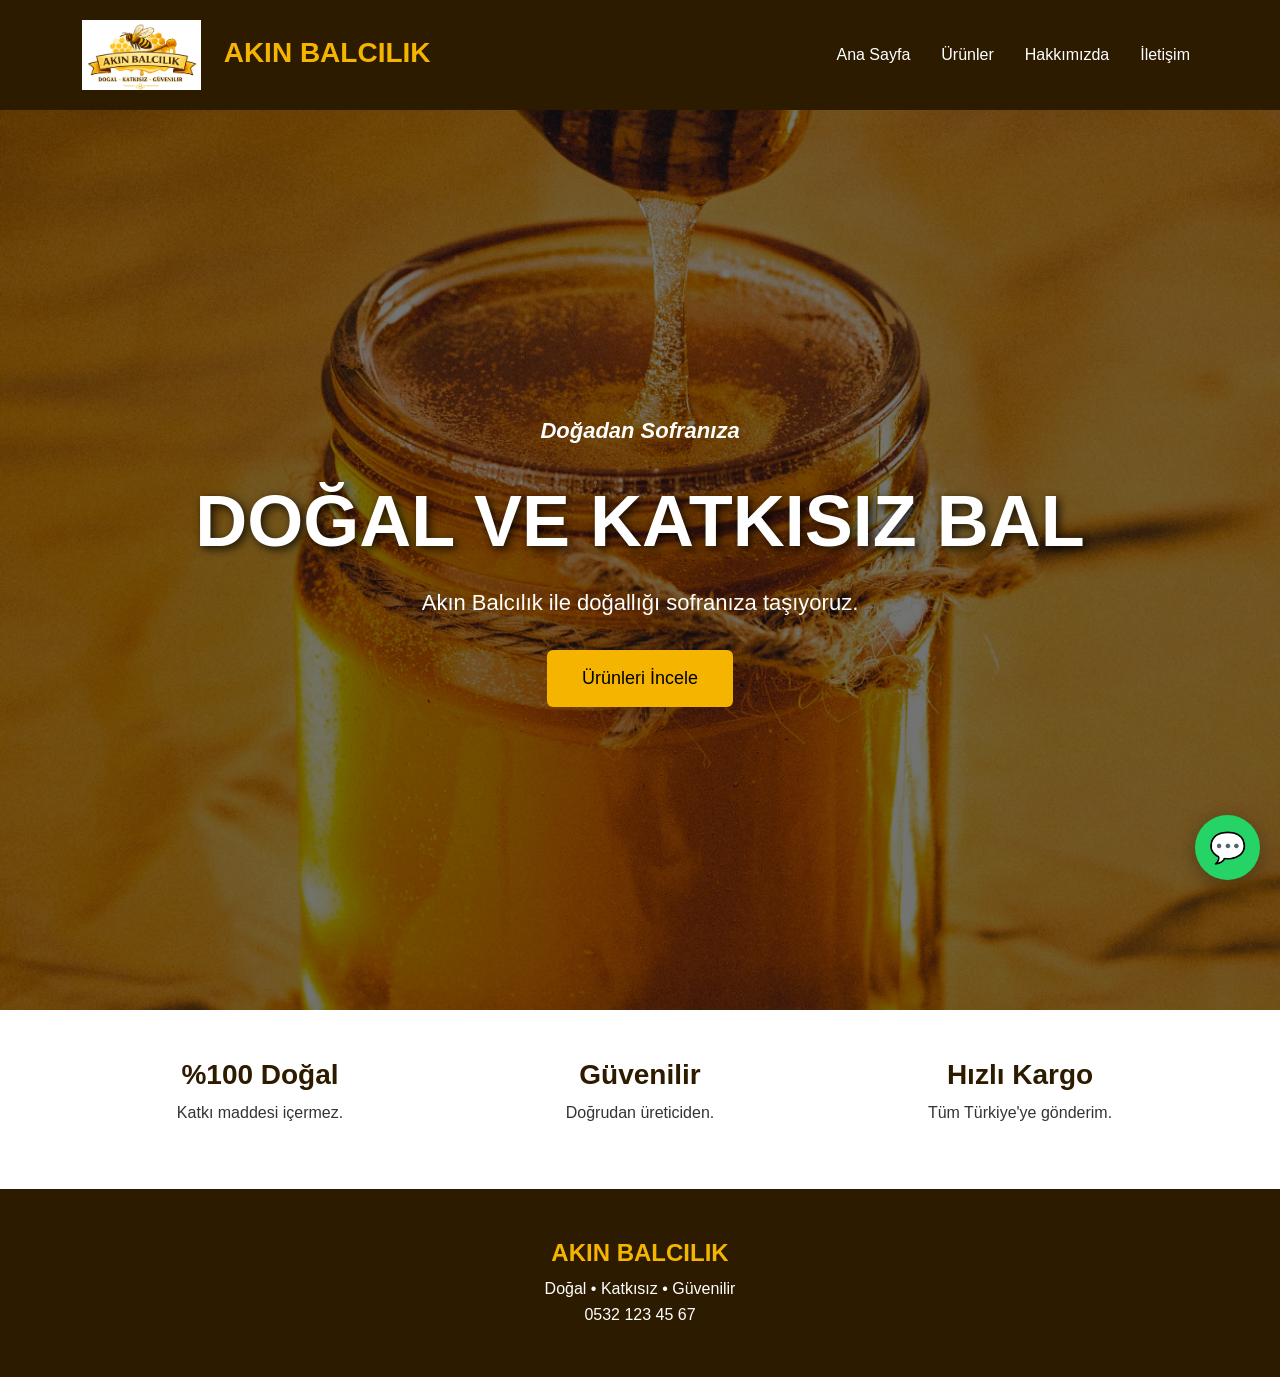
<file: index.html>
<!DOCTYPE html>
<html lang="tr">

<head>

<meta charset="UTF-8">
<meta name="viewport" content="width=device-width, initial-scale=1.0">
<meta name="description"
content="Akın Balcılık doğal süzme bal, petek bal ve polen satışları.">

<meta name="keywords"
content="bal, süzme bal, petek bal, polen, arı ürünleri">

<meta name="author"
content="Akın Balcılık">

<title>Akın Balcılık</title>

<link href="https://cdn.jsdelivr.net/npm/bootstrap@5.3.3/dist/css/bootstrap.min.css" rel="stylesheet">

<link rel="stylesheet" href="css/style.css">

</head>

<body>

<nav class="navbar navbar-expand-lg navbar-dark bg-dark">

<div class="container">

<a class="navbar-brand" href="index.html">

<img
src="images/logo.png"
height="70"
class="me-3">

AKIN BALCILIK

</a>

<button class="navbar-toggler" data-bs-toggle="collapse" data-bs-target="#menu">

<span class="navbar-toggler-icon"></span>

</button>

<div class="collapse navbar-collapse" id="menu">

<ul class="navbar-nav ms-auto">

<li class="nav-item">
<a class="nav-link active" href="index.html">Ana Sayfa</a>
</li>

<li class="nav-item">
<a class="nav-link" href="urunler.html">Ürünler</a>
</li>

<li class="nav-item">
<a class="nav-link" href="hakkimizda.html">Hakkımızda</a>
</li>

<li class="nav-item">
<a class="nav-link" href="iletisim.html">İletişim</a>
</li>

</ul>

</div>

</div>

</nav>

<section class="hero">
	

<div class="container text-center text-white">
	<p class="hero-mini">

Doğadan Sofranıza

</p>

<h1>DOĞAL VE KATKISIZ BAL</h1>

<p>
Akın Balcılık ile doğallığı sofranıza taşıyoruz.
</p>

<a href="urunler.html" class="btn btn-warning">

Ürünleri İncele

</a>

</div>

</section>

<section class="container py-5">

<div class="row text-center">

<div class="col-md-4">

<h3>%100 Doğal</h3>

<p>
Katkı maddesi içermez.
</p>

</div>

<div class="col-md-4">

<h3>Güvenilir</h3>

<p>
Doğrudan üreticiden.
</p>

</div>

<div class="col-md-4">

<h3>Hızlı Kargo</h3>

<p>
Tüm Türkiye'ye gönderim.
</p>

</div>

</div>

</section>

	<footer class="footer">

<div class="container text-center">

<h4>AKIN BALCILIK</h4>

<p>

Doğal • Katkısız • Güvenilir

</p>

<p>

0532 123 45 67

</p>

</div>

</footer>

<script src="https://cdn.jsdelivr.net/npm/bootstrap@5.3.3/dist/js/bootstrap.bundle.min.js"></script>
	<a
href="https://wa.me/905321234567"
class="whatsapp"
target="_blank">

💬

</a>

</body>

</html>
</file>
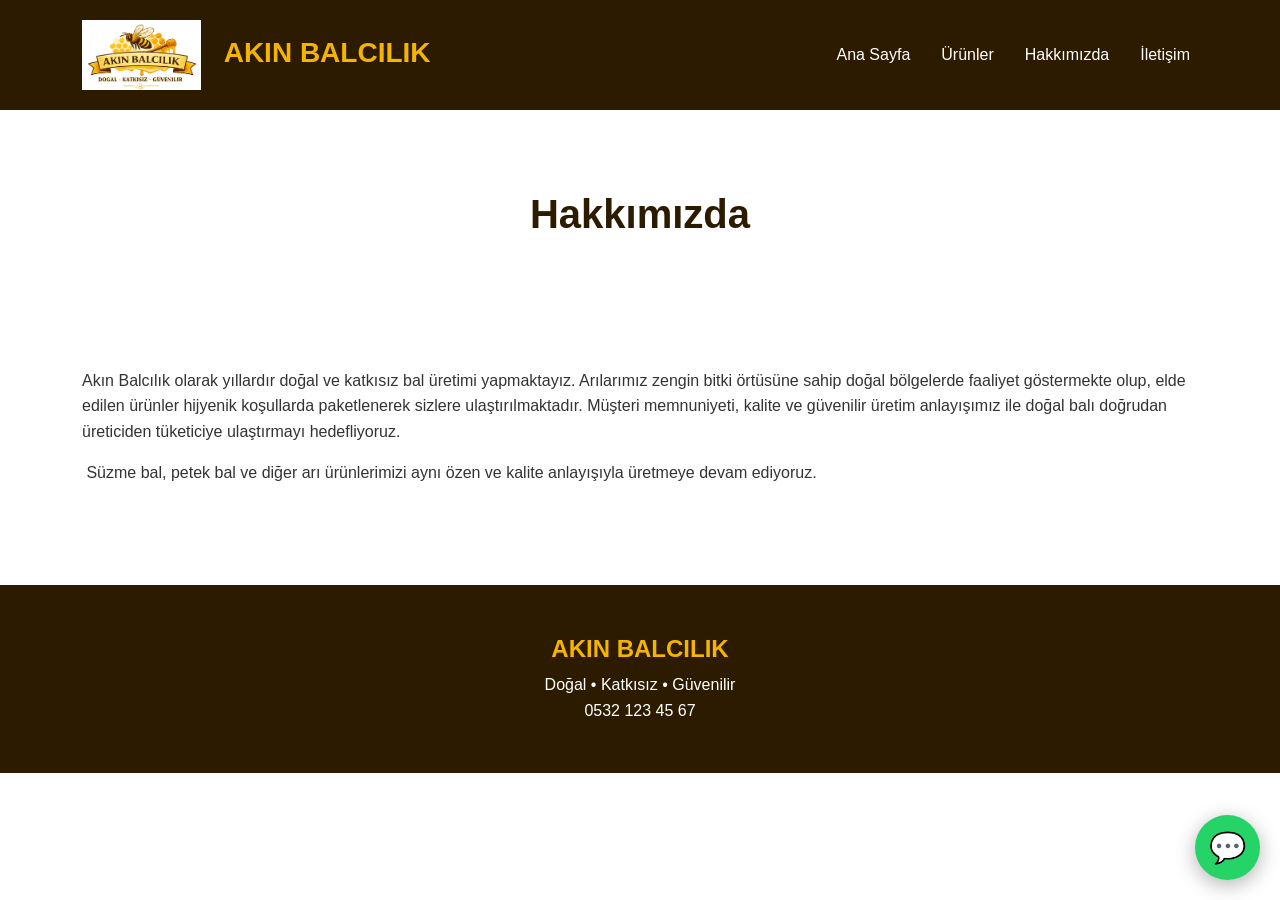
<file: hakkimizda.html>
<!DOCTYPE html>
<html lang="tr">

<head>

<meta charset="UTF-8">

<title>Hakkımızda</title>

<link rel="stylesheet" href="css/style.css">
	<link href="https://cdn.jsdelivr.net/npm/bootstrap@5.3.3/dist/css/bootstrap.min.css" rel="stylesheet">
<link rel="stylesheet" href="css/style.css">

</head>

<body>
	<nav class="navbar navbar-expand-lg navbar-dark bg-dark">

<div class="container">

<a class="navbar-brand" href="index.html">

<img
src="images/logo.png"
height="70"
class="me-3"> AKIN BALCILIK

</a>

<div class="navbar-nav ms-auto">

<a class="nav-link" href="index.html">Ana Sayfa</a>

<a class="nav-link" href="urunler.html">Ürünler</a>

<a class="nav-link" href="hakkimizda.html">Hakkımızda</a>

<a class="nav-link" href="iletisim.html">İletişim</a>

</div>

</div>

</nav>

<div class="container">
<section class="page-banner">
<div class="container text-center">
<h1>
Hakkımızda
</h1>
</div>
</section>
<p><br>
</p>
<p> Akın Balcılık olarak yıllardır doğal ve katkısız bal üretimi yapmaktayız. Arılarımız zengin bitki örtüsüne sahip doğal bölgelerde faaliyet göstermekte olup, elde edilen ürünler hijyenik koşullarda paketlenerek sizlere ulaştırılmaktadır. Müşteri memnuniyeti, kalite ve güvenilir üretim anlayışımız ile doğal balı doğrudan üreticiden tüketiciye ulaştırmayı hedefliyoruz.</p>
<p>&nbsp;Süzme bal, petek bal ve diğer arı ürünlerimizi aynı özen ve kalite anlayışıyla üretmeye devam ediyoruz. &nbsp;</p>
<p>&nbsp;</p>
<p>&nbsp;</p>
</div>
	<footer class="footer">

<div class="container text-center">

<h4>AKIN BALCILIK</h4>

<p>

Doğal • Katkısız • Güvenilir

</p>

<p>

0532 123 45 67

</p>

</div>

</footer>
	<a
href="https://wa.me/905321234567"
class="whatsapp"
target="_blank">

💬

</a>

</body>

</html>
</file>
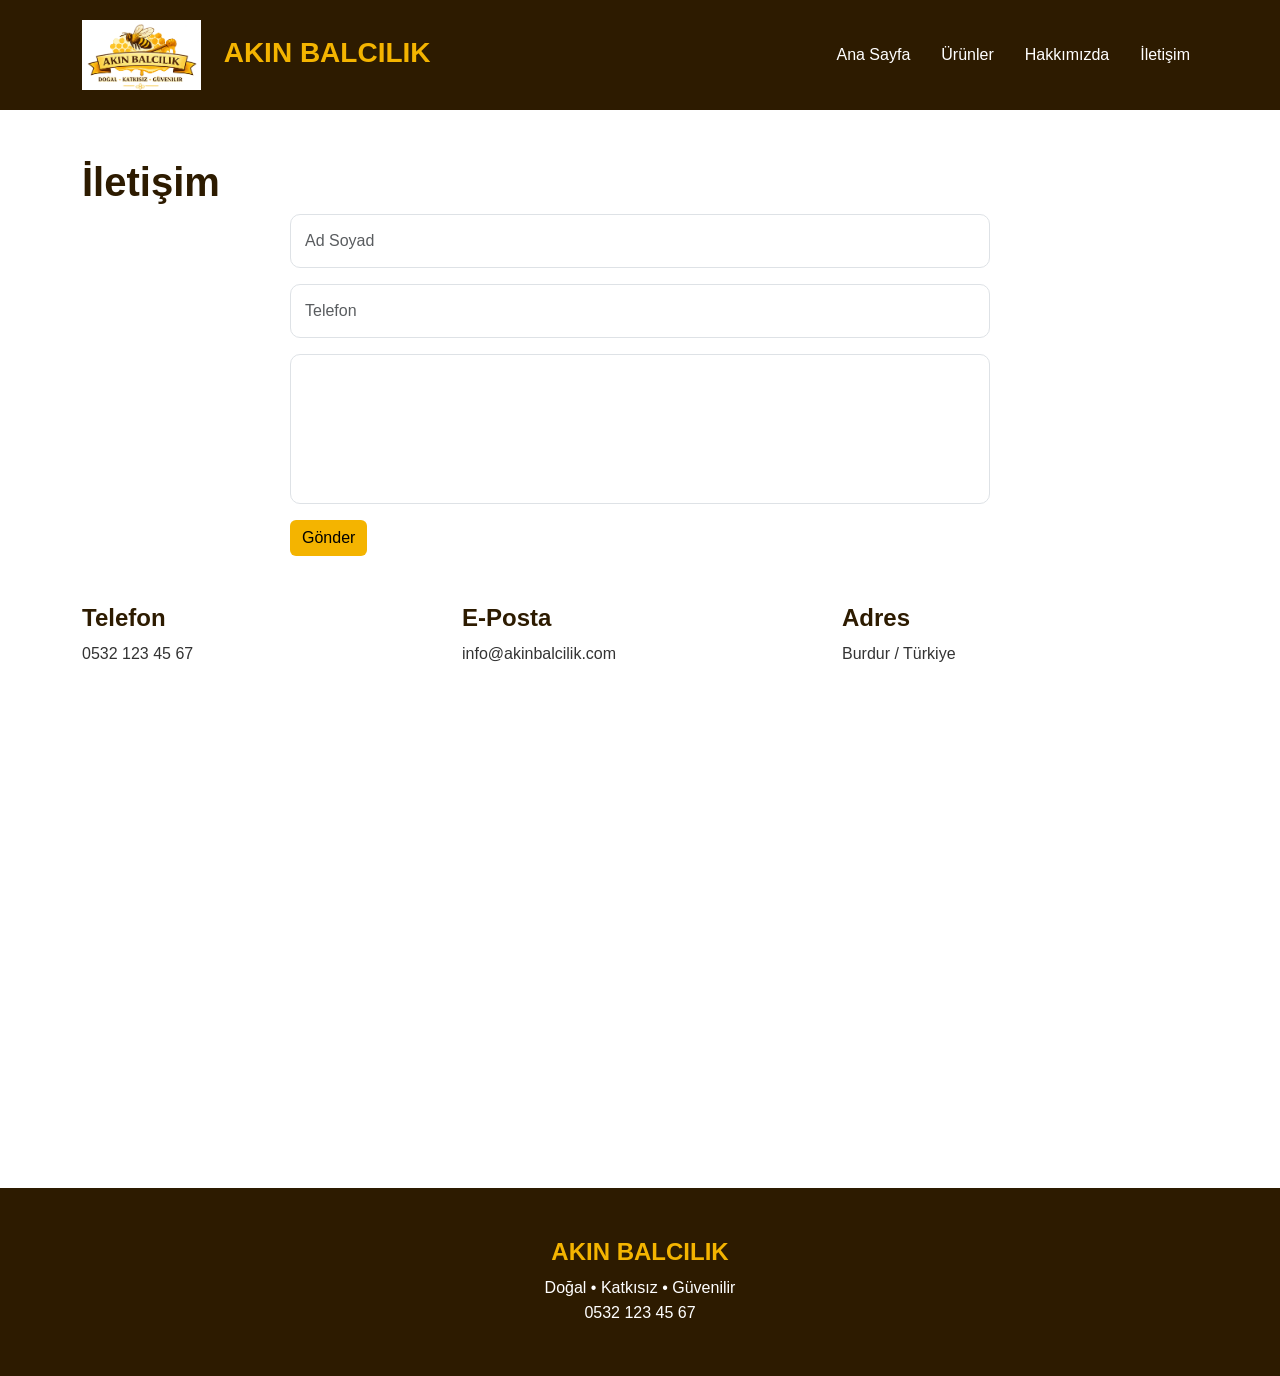
<file: iletisim.html>
<!DOCTYPE html>
<html lang="tr">

<head>

<meta charset="UTF-8">

<title>İletişim</title>

<link href="https://cdn.jsdelivr.net/npm/bootstrap@5.3.3/dist/css/bootstrap.min.css" rel="stylesheet">
	<link rel="stylesheet" href="css/style.css">

</head>

<body>
	<nav class="navbar navbar-expand-lg navbar-dark bg-dark">

<div class="container">

<a class="navbar-brand" href="index.html">

<img
src="images/logo.png"
height="70"
class="me-3"> AKIN BALCILIK

</a>

<div class="navbar-nav ms-auto">

<a class="nav-link" href="index.html">Ana Sayfa</a>

<a class="nav-link" href="urunler.html">Ürünler</a>

<a class="nav-link" href="hakkimizda.html">Hakkımızda</a>

<a class="nav-link" href="iletisim.html">İletişim</a>

</div>

</div>

</nav>

<div class="container py-5">

<h1>

İletişim

</h1>

<form>

<input class="form-control mb-3" placeholder="Ad Soyad">

<input class="form-control mb-3" placeholder="Telefon">

<textarea class="form-control mb-3" rows="5"></textarea>

<button class="btn btn-warning">

Gönder

</button>

</form>
	<div class="row mt-5">

<div class="col-md-4">

<h4>Telefon</h4>

<p>0532 123 45 67</p>

</div>

<div class="col-md-4">

<h4>E-Posta</h4>

<p>info@akinbalcilik.com</p>

</div>

<div class="col-md-4">

<h4>Adres</h4>

<p>Burdur / Türkiye</p>

</div>

</div>

</div>
	<div align="center">
<iframe src="https://www.google.com/maps/embed?pb=!1m18!1m12!1m3!1d50487.21129515257!2d30.241219844962934!3d37.73256933068349!2m3!1f0!2f0!3f0!3m2!1i1024!2i768!4f13.1!3m3!1m2!1s0x14c42c1038052bdd%3A0x7f33fbee17399f8b!2sBurdur%2C%20Burdur%20Merkez%2FBurdur!5e0!3m2!1str!2str!4v1782298092277!5m2!1str!2str" width="600" height="450" style="border:0;" allowfullscreen="" loading="lazy" referrerpolicy="strict-origin-when-cross-origin"></iframe>
	</div>
	<footer class="footer">

<div class="container text-center">

<h4>AKIN BALCILIK</h4>

<p>

Doğal • Katkısız • Güvenilir

</p>

<p>

0532 123 45 67

</p>

</div>

</footer>
	
	

</body>

</html>
</file>
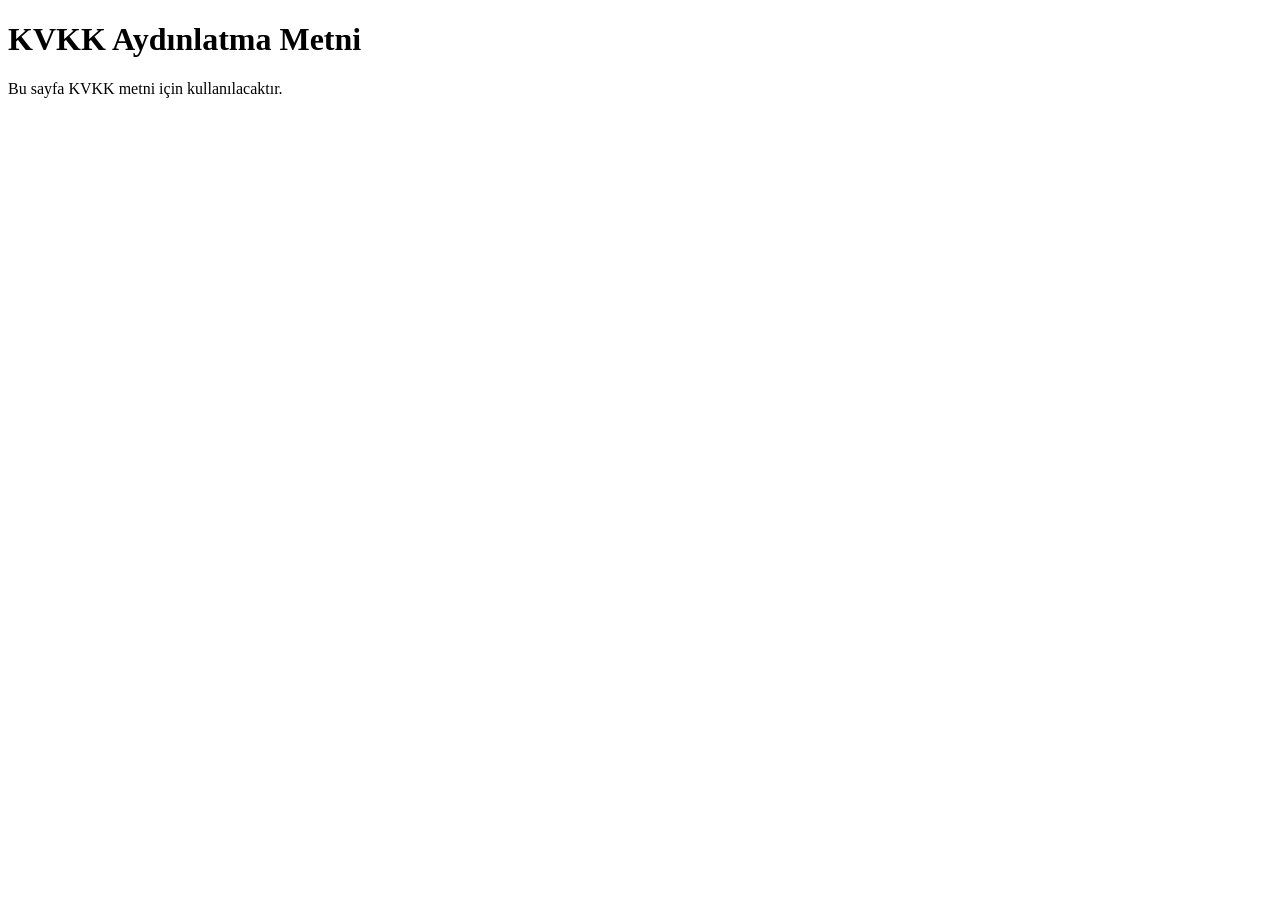
<file: kvkk.html>
<!DOCTYPE html>
<html lang="tr">

<head>

<meta charset="UTF-8">

<title>KVKK</title>

</head>

<body>

<div class="container">

<h1>

KVKK Aydınlatma Metni

</h1>

<p>

Bu sayfa KVKK metni için kullanılacaktır.

</p>

</div>

</body>

</html>
</file>
<file: css/style.css>
/* ===========================
AKIN BALCILIK STYLE.CSS
=========================== */

:root{

--sari:#f4b400;
--koyu:#2d1b00;
--acik:#fff8e8;
--gri:#666;

}

*{
margin:0;
padding:0;
box-sizing:border-box;
}

body{

font-family:'Segoe UI',sans-serif;
line-height:1.6;
background:#ffffff;
color:#333;

}

/* NAVBAR */

.navbar{

background:#2d1b00 !important;
padding:15px 0;

}

.navbar-brand{

font-size:28px;
font-weight:bold;
color:#f4b400 !important;

}

.nav-link{

color:#fff !important;
margin-left:15px;

}

.nav-link:hover{

color:#f4b400 !important;

}

/* HERO */

.hero{

min-height:100vh;

display:flex;
align-items:center;
justify-content:center;

text-align:center;

background-image:
linear-gradient(
rgba(0,0,0,.55),
rgba(0,0,0,.55)
),
url("../images/hero.jpg");

background-size:cover;
background-position:center;
background-repeat:no-repeat;

}

.hero h1{

font-size:72px;
font-weight:900;

color:#ffffff;

text-shadow:
0 0 15px rgba(0,0,0,.7);

}

.hero p{

color:#ffffff;

font-size:22px;

}

.hero-mini{

color:#f4b400;

font-size:24px;

font-weight:bold;

margin-bottom:15px;

}


.hero h1{

font-size:72px;
font-weight:900;

color:white;

text-shadow:
3px 3px 10px rgba(0,0,0,.8);

margin-bottom:20px;

}

.hero p{

font-size:22px;
margin-bottom:30px;

}
.hero-mini{

color:#f4b400;

font-size:24px;

font-style:italic;

margin-bottom:10px;

}

.hero .btn{

padding:15px 35px;
font-size:18px;

}

/* BUTTON */

.btn-warning{

background:var(--sari);
border:none;

}

.btn-warning:hover{

background:#d99800;

}

/* BAŞLIKLAR */

h1,h2,h3,h4{

font-weight:700;
color:var(--koyu);

}

section{

padding:80px 0;

}

/* KARTLAR */

.card{

border:none;
border-radius:15px;

overflow:hidden;

box-shadow:
0 5px 20px rgba(0,0,0,.10);

transition:.3s;

}

.card:hover{

transform:translateY(-8px);

box-shadow:
0 10px 25px rgba(0,0,0,.15);

}

.card img{

height:250px;
object-fit:cover;

}

.card-body{

padding:25px;

}

.card h5{

font-weight:700;

}

.card h4{

color:#f4b400;

}

/* ÜRÜNLER */

.urunler{

background:#fff;

}

.urunler h2{

margin-bottom:40px;

}

/* HAKKIMIZDA */

.hakkimizda{

background:var(--acik);

}

.hakkimizda p{

font-size:18px;
max-width:800px;
margin:auto;

}

/* İLETİŞİM */

form{

max-width:700px;
margin:auto;

}

.form-control{

padding:14px;

border-radius:10px;

}

textarea{

resize:none;

}

/* FOOTER */

footer{

background:#2d1b00;

color:#fff;

padding:50px 0;

}

footer h4{

color:#f4b400;

}

footer p{

margin:0;

}

/* WHATSAPP */

.whatsapp{

position:fixed;

right:20px;
bottom:20px;

width:65px;
height:65px;

background:#25D366;

border-radius:50%;

display:flex;

align-items:center;
justify-content:center;

font-size:30px;

color:white;

text-decoration:none;

z-index:9999;

box-shadow:
0 5px 20px rgba(0,0,0,.3);

}

.whatsapp:hover{

transform:scale(1.1);

}

/* TABLOLAR */

table{

width:100%;

}

table td{

padding:10px;

}

/* RESPONSIVE */

@media(max-width:768px){

.hero{

height:70vh;

}

.hero h1{

font-size:40px;

}

.hero p{

font-size:18px;

}

.navbar-brand{

font-size:22px;

}
	.card{

background:white;

border-radius:20px;

overflow:hidden;

box-shadow:
0 10px 25px rgba(0,0,0,.08);

}

.card img{

height:250px;

object-fit:cover;

background:#f5f5f5;

}
	footer{
margin-top:80px;
}

.container{
max-width:1200px;
}
	.navbar-nav{
align-items:center;
}
	.card h4{

background:#f4b400;
color:white;

padding:8px;

border-radius:8px;

display:inline-block;

}
	.footer{

background:#2d1b00;

color:white;

padding:50px 0;

margin-top:80px;

}

.page-banner{

height:300px;

background-image:
linear-gradient(
rgba(0,0,0,.5),
rgba(0,0,0,.5)
),
url("../images/hero.jpg");

background-size:cover;
background-position:center;

display:flex;
align-items:center;
justify-content:center;

color:white;

}


}
</file>
